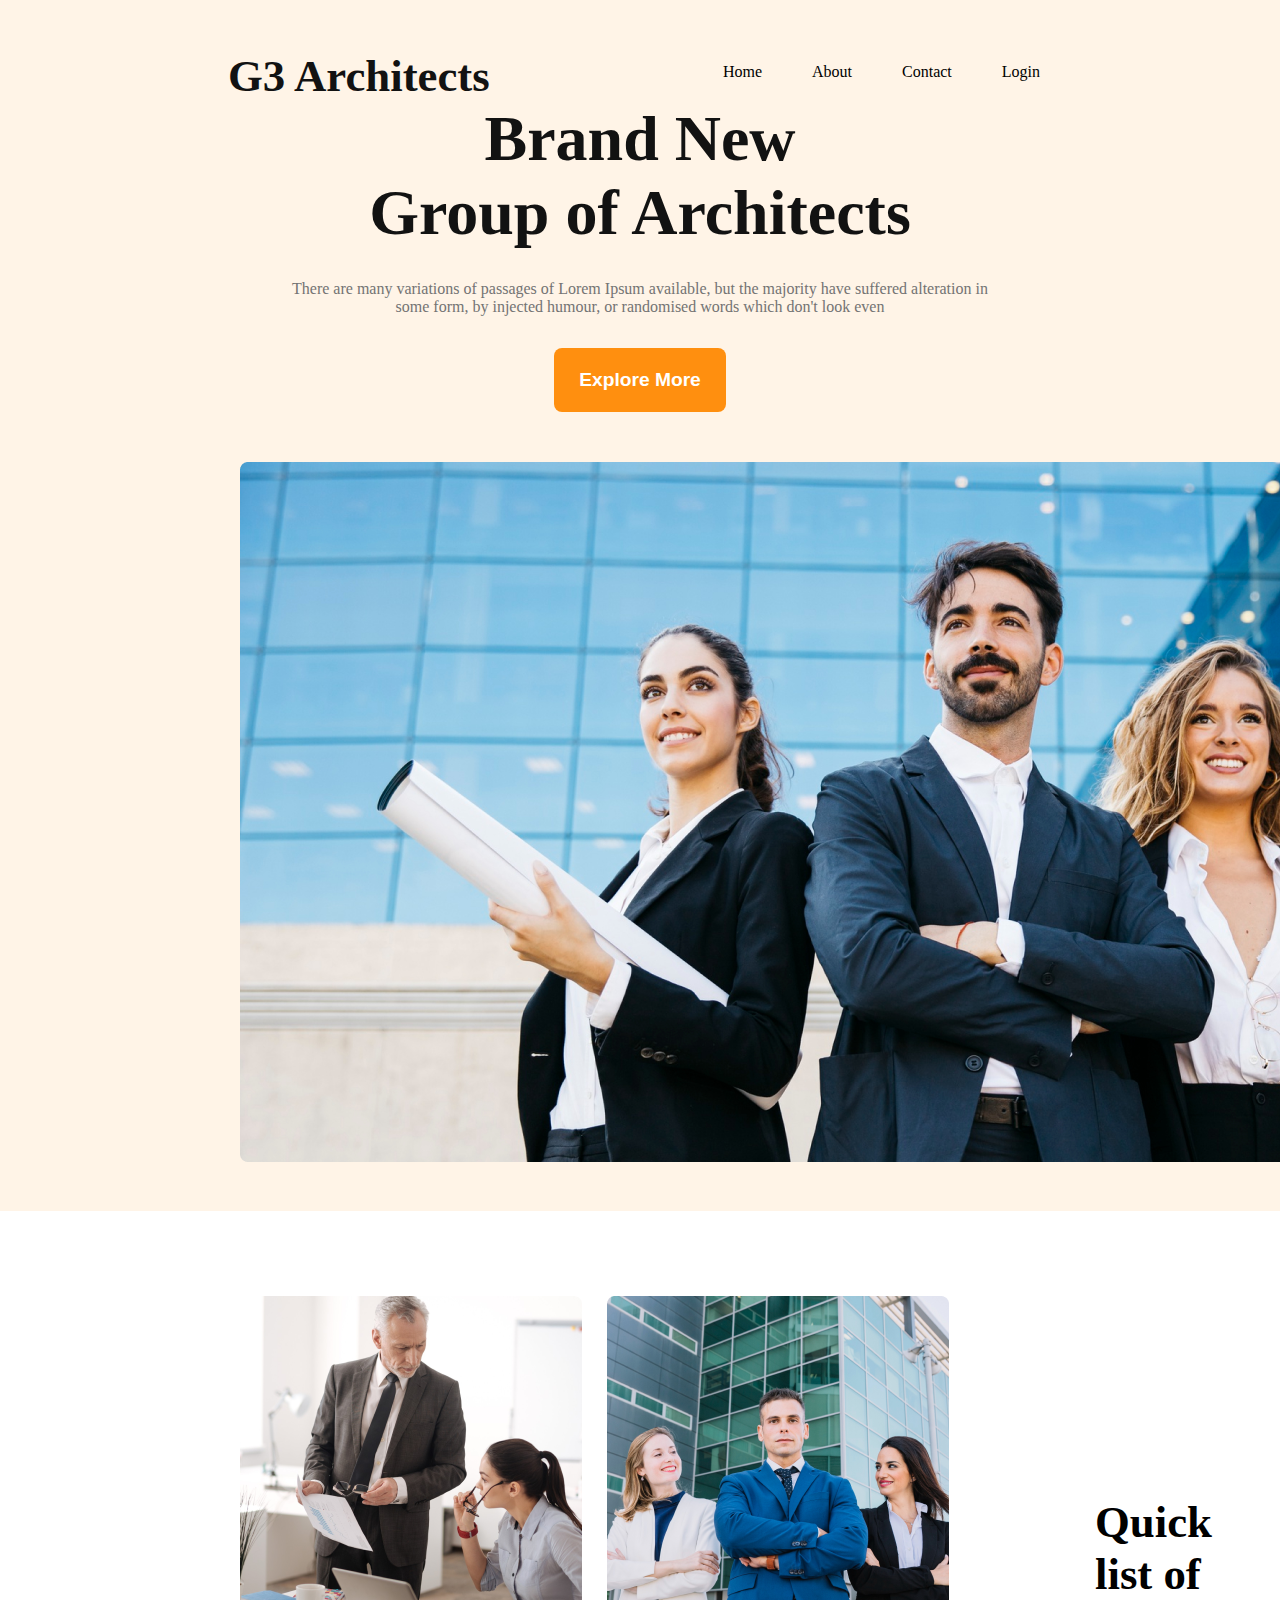
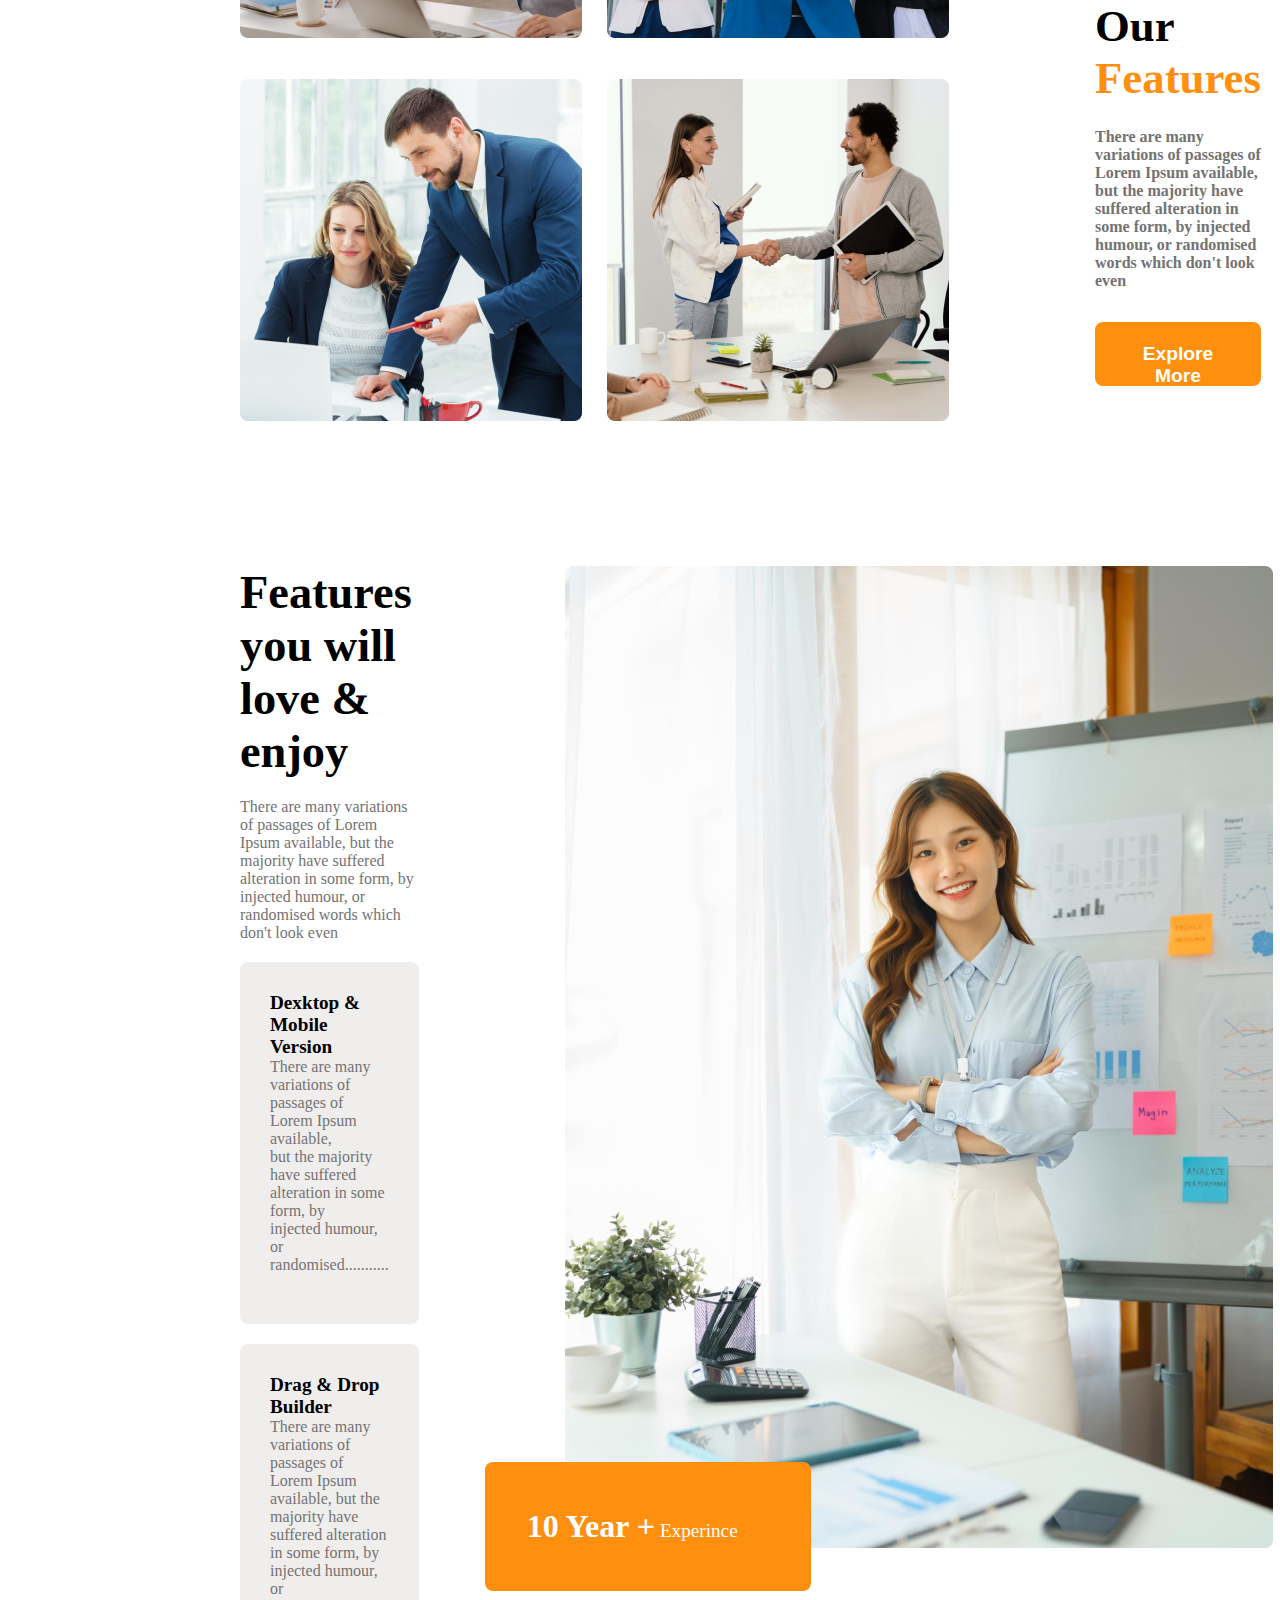
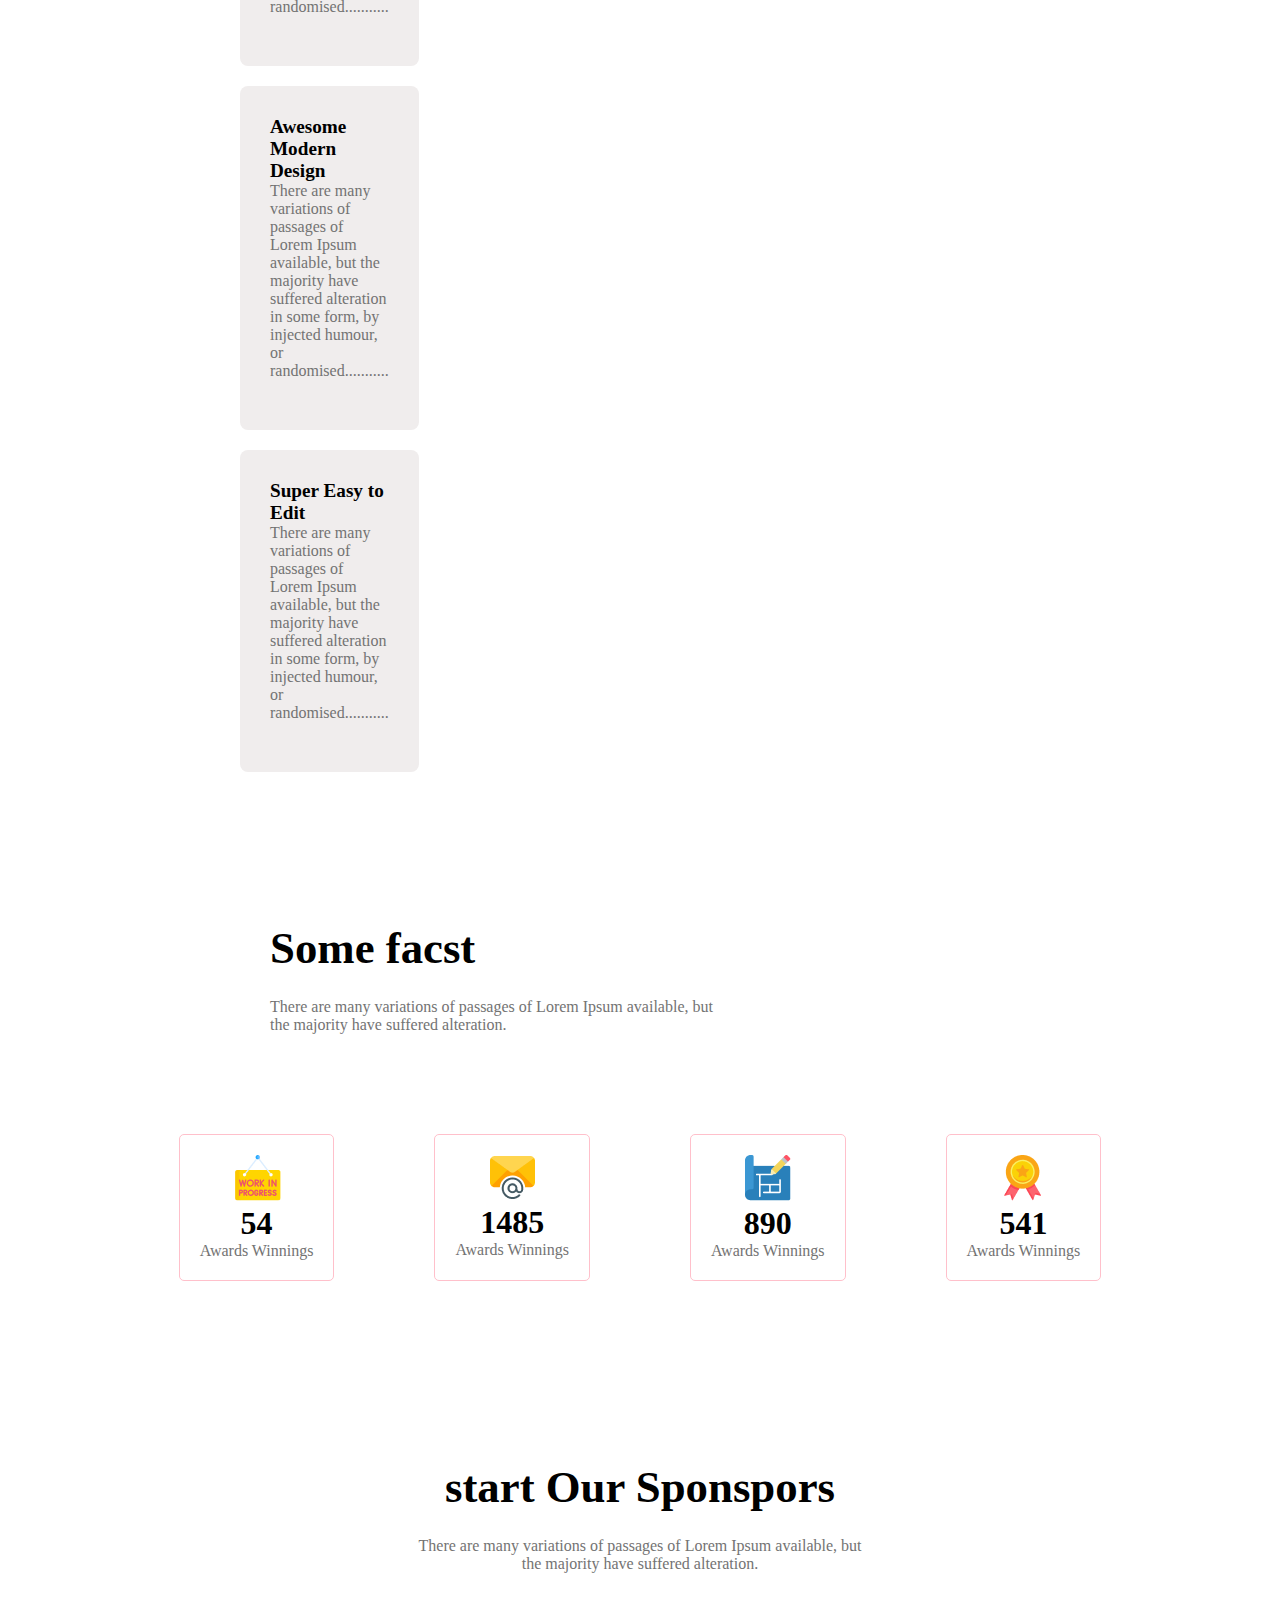
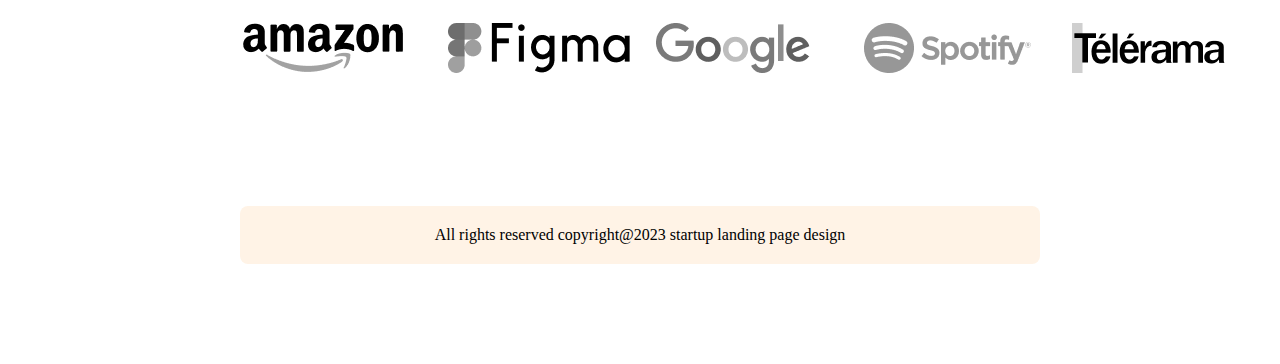
<file: index.html>
<!DOCTYPE html>
<html lang="en">
<head>
    <meta charset="UTF-8">
    <meta name="viewport" content="width=device-width, initial-scale=1.0">
    <title>G3-Architate</title>
    <link rel="stylesheet" href="style.css">
</head>
<body>
    <header>
       <div class="main">
        <nav>
            <h1 class="title">G3 Architects</h1>
            <ul>
                <li>Home</li>
                <li>About</li>
                <li>Contact</li>
                <li>Login</li>
            </ul>
            <!-- small device -->
             <div class="small">
                <img src="[data-uri]"/>
             </div>
        </nav>

        <div class="brand-main">
            <h1 class="brand-title">Brand New <br>
                Group of Architects 
                </h1>
                <p class="brand-subtitle">There are many variations of passages of Lorem Ipsum available, but the majority have suffered alteration in <br> some form, by injected humour, or randomised words which don't look even</p>
                <button class="brand-btn">Explore More</button>
        </div>

        <div class="brand-img">
            <img src="./images/banner.png" alt="">
        </div>

       </div>
       <!-- end banner -->
    </header>

    <main>
        <!-- start our future -->
        <section>
            <div class="future-container">
                <div class="team-img">
                    <img src="./images/team1.png" alt="">
                    <img src="./images/team2.png" alt="">
                    <img src="./images/team3.png" alt="">
                    <img src="./images/team4.png" alt="">
                </div>
                <div class="team-title">
                    <h2 class="team-h">Quick list of Our <br> <span class="clr">Features</span> </h2>
                    <p class="team-p">There are many variations of passages of Lorem Ipsum available, <br> but the majority have suffered alteration in some form, by injected <br> humour, or randomised words which don't look even</p>
                    <button class="brand-btn">Explore More</button>
                </div>

            </div>
        </section>
        <!-- end out future -->

       
        <section>
                <!--start Features you will love & enjoy -->
                <section>
                    <div class="future-container">
                        <div class="row-1">
                            <div class="row-1-title">
                                <h1 class="row-h">Features you will <br> love & enjoy</h1>
                                <p class="p">There are many variations of passages of Lorem Ipsum available, but the <br> majority have suffered alteration in some form, by injected humour, or <br> randomised words which don't look even</p>
                            </div>
                            <div class="rowa">
                                <h4 class="h">Dexktop & Mobile Version</h4>
                                <p class="p">There are many variations of passages of Lorem Ipsum available, <br> but the majority have suffered alteration in some form, by <br>injected humour, or randomised...........</p>
                            </div>
                            <div class="rowa">
                                <h4 class="h">Drag & Drop Builder</h4>
                                <p class="p">There are many variations of passages of <br>Lorem Ipsum available, but the majority have suffered alteration in some form, by <br>injected humour, or randomised...........</p>
                            </div>
                            <div class="rowa">
                                <h4 class="h">Awesome Modern Design</h4>
                                <p class="p">There are many variations of passages of <br>Lorem Ipsum available, but the majority have suffered alteration in some form, by <br>injected humour, or randomised...........</p>
                            </div>
                            <div class="rowa">
                                <h4 class="h">Super Easy to Edit</h4>
                                <p class="p">There are many variations of passages of <br>Lorem Ipsum available, but the majority have suffered alteration in some form, by <br>injected humour, or randomised...........</p>
                            </div>
                        </div>
                        <div class="row-2">
                            <img src="./images/architect.png" alt="">
                            <div class="year-main">
                                <p> <span class="year">10 Year +</span>  Experince</p>
                            </div>
                        </div>
                    </div>
                </section>


        </section>



        <!-- end Features you will love & enjoy -->

                <!-- strt some facts -->
        <section>
            <div class="facts-title">
                <h1 class="facts-h">Some facst</h1>
                <p class="facts-p">There are many variations of passages of Lorem Ipsum available, but <br> the majority have suffered alteration.</p>
            </div>

            <!-- card -->
             <div class="card-container">
               <div class="row">
                <img src="./images/icons/customers.png" alt="">
                <h1>54</h1>
                <p>Awards Winnings</p>
               </div>
               <div class="row">
                <img src="./images/icons/email.png" alt="">
                <h1>1485</h1>
                <p>Awards Winnings</p>
               </div>
               <div class="row">
                <img src="./images/icons/projects.png" alt="">
                <h1>890</h1>
                <p>Awards Winnings</p>
               </div>
               <div class="row">
                <img src="./images/icons/ribon.png" alt="">
                <h1>541</h1>
                <p>Awards Winnings</p>
               </div>
               
             </div>
        </section>
        <!-- end some facts -->

        <section>
            <!-- start Our Sponspors -->
             <div class="sponspors-title">
                <h1 class="sponspors-h">start Our Sponspors</h1>
                <p class="sponspors-p">There are many variations of passages of Lorem Ipsum available, but <br> the majority have suffered alteration.</p>
             </div>

             <div class="img-container">
                <div><img src="./images/sponsors/amazon.png" alt=""></div>
                <img src="./images/sponsors/figma.png" alt="">
                <div><img src="./images/sponsors/google.png" alt=""></div>
                <div><img src="./images/sponsors/spotify.png" alt=""></div>
                <div><img src="./images/sponsors/telerama.png" alt=""></div>
                
             </div>
        </section>


    </main>

    <footer>
        <div class="footer">
            <p>All rights reserved copyright@2023 startup landing page design</p>
        </div>
    </footer>
</body>
</html>
</file>
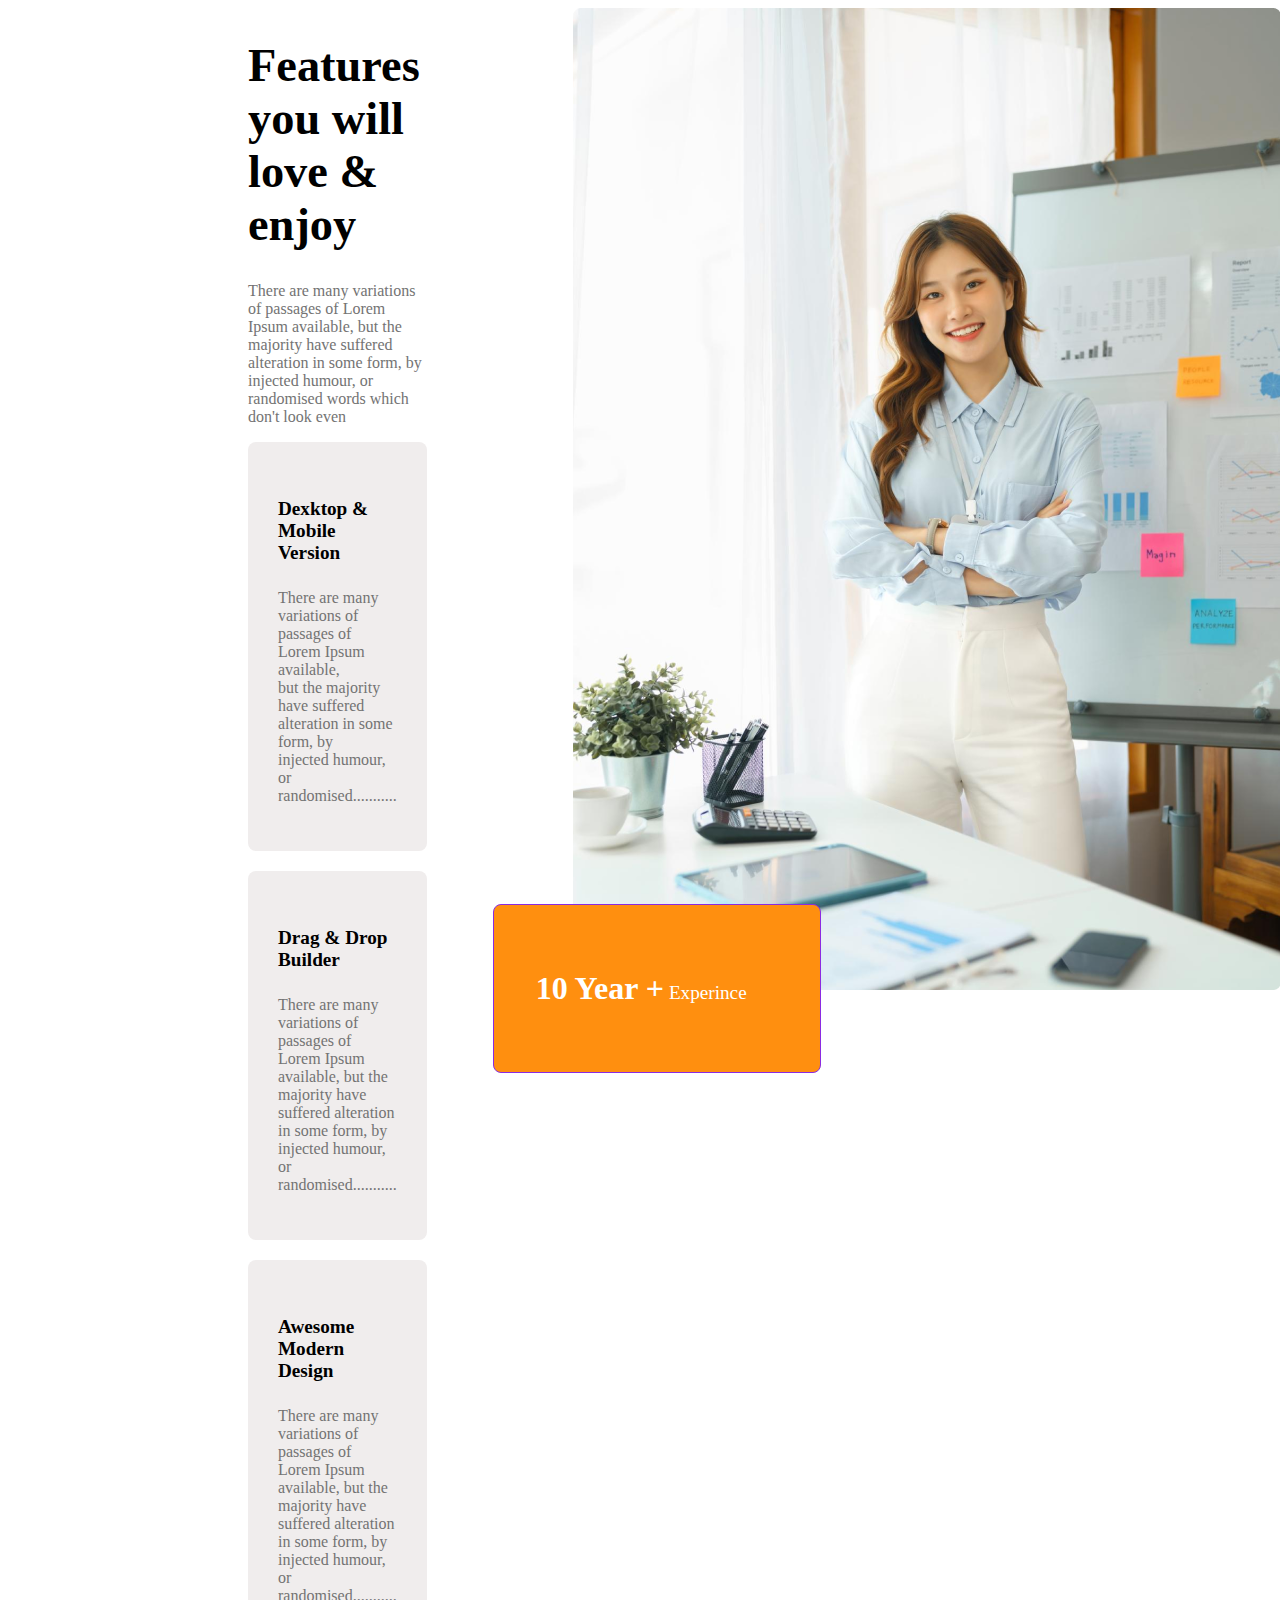
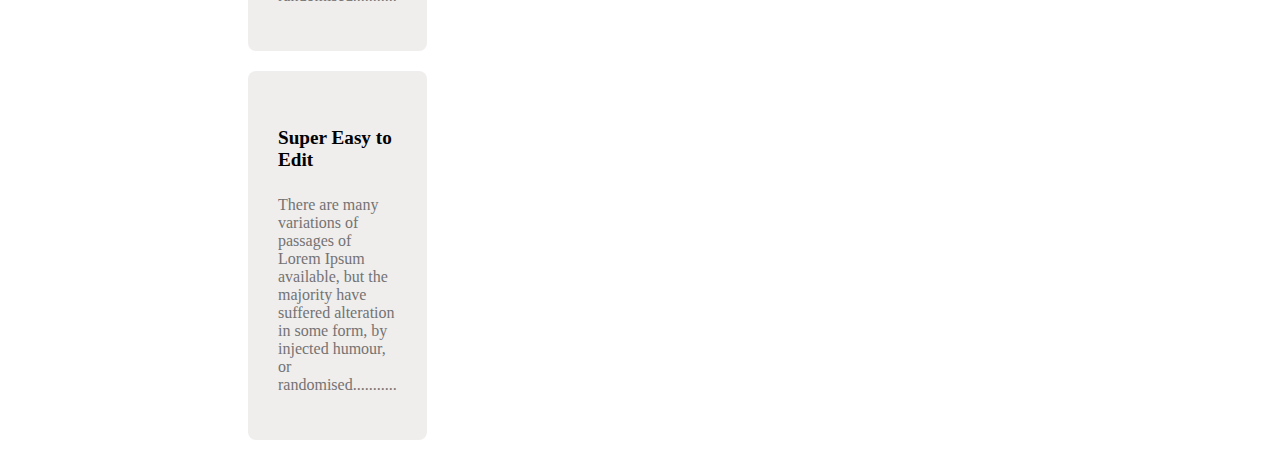
<file: test.html>
<!DOCTYPE html>
<html lang="en">
<head>
    <meta charset="UTF-8">
    <meta name="viewport" content="width=, initial-scale=1.0">
    <title>Document</title>
    <link rel="stylesheet" href="test.css">
</head>
<body>
    <section>
        <div class="future-container">
            <div class="row-1">
                <div class="row-1-title">
                    <h1 class="row-h">Features you will <br> love & enjoy</h1>
                    <p class="p">There are many variations of passages of Lorem Ipsum available, but the <br> majority have suffered alteration in some form, by injected humour, or <br> randomised words which don't look even</p>
                </div>
                <div class="row">
                    <h4 class="h">Dexktop & Mobile Version</h4>
                    <p class="p">There are many variations of passages of Lorem Ipsum available, <br> but the majority have suffered alteration in some form, by <br>injected humour, or randomised...........</p>
                </div>
                <div class="row">
                    <h4 class="h">Drag & Drop Builder</h4>
                    <p class="p">There are many variations of passages of <br>Lorem Ipsum available, but the majority have suffered alteration in some form, by <br>injected humour, or randomised...........</p>
                </div>
                <div class="row">
                    <h4 class="h">Awesome Modern Design</h4>
                    <p class="p">There are many variations of passages of <br>Lorem Ipsum available, but the majority have suffered alteration in some form, by <br>injected humour, or randomised...........</p>
                </div>
                <div class="row">
                    <h4 class="h">Super Easy to Edit</h4>
                    <p class="p">There are many variations of passages of <br>Lorem Ipsum available, but the majority have suffered alteration in some form, by <br>injected humour, or randomised...........</p>
                </div>
            </div>
            <div class="row-2">
                <img src="./images/architect.png" alt="">
                <div class="year-main">
                    <p> <span class="year">10 Year +</span>  Experince</p>
                </div>
            </div>
        </div>
    </section>
</body>
</html>
</file>
<file: style.css>
*{
  margin: 0;
  padding: 0;

}
@import url('https://fonts.googleapis.com/css2?family=Work+Sans:ital,wght@0,100..900;1,100..900&display=swap');


.work-sans {
    font-family: "Work Sans", serif;
    font-optical-sizing: auto;
    font-weight: 400;
    font-style: normal;
  }

  
/* nav start */

.small{
  display: none;
}

.main{
    background-color: hsla(32,100%,53%,0.1);
    margin-bottom: 85px;
}
  nav{
    display: flex;
    margin-left: 228px;
  }
  .title{
    font-weight: 700;
    font-size: 2.8rem;
    color: hsla(0,0%,7%,1);
    font-family: work sans;
    margin-top: 50px;
  }
  ul{
    display: flex;
    list-style: none;
    gap: 50px;
    margin: 0 auto;
    margin-right: 240px;
    margin-top: 63px;
  }

  ul li a{
    font-size: 1.1rem;
    font-weight: 500;
    color: hsla(0,0%,25%,1);
    font-family: Work Sans;
  }


  .brand-main{
    text-align: center
  }
  .brand-title{
    font-size: 4rem;
    font-weight: 700;
    color: hsla(0,0%,7%,1);
    font-family: Work Sans;
  }
  .brand-subtitle{
    font-size: 1rem;
    font-weight: 400;
    color: hsla(0,0%,45%,1);
    font-family: Work Sans;
    margin-top: 30px;
  }

  .brand-img{
    margin-right: 240px;
    margin-left: 240px;
    padding-bottom: 45px;
    width: 100%;
  }

  .brand-btn{
   max-width: 180px;
   max-height: 64px;
   
   background-color: hsla(32,100%,53%,1);
   border: none;
   border-radius: 8px;
   font-size: 1.2rem;
   font-weight: 600;
   padding: 21px 25px;
   color: white;
   margin-bottom: 50px;
   margin-top: 32px;

  }
  /* end banner */

  .future-container{
    display: flex;
    gap: 73px;
    margin-right: 280px;
    margin-left: 280px;
    margin-bottom: 130px;
  }
  .team-img{
  display: grid;
  grid-template-columns: repeat(2,1fr);
  gap: 25px;
  }

.team-h{
  font-weight: 700;
  font-size: 2.8rem;
}

.team-p{
  font-size: 1rem;
  font-weight: 700;
  color: hsla(0,0%,45%,1);
  margin-top: 24px;

}

.clr{
  color: hsla(32,100%,53%,1);
}

.team-title{
  margin-top: 200px;
}
/* end our future */

/* start Features you will love & enjoy */

.future-container{
  display: flex;
  gap: 146px;
  margin-left: 240px;
  margin-right: 240px;
}
.rowa{
  padding: 30px;
  border-radius: 8px;
  background-color:rgb(240, 237, 237);
  margin-bottom: 20px;
  border: none;
}

.row-h{
  font-size: 2.9rem;
  font-weight: 700;
  margin-bottom: 20px;
}
.p{
  font-size: 1rem;
  font-weight: 400;
  color: hsla(0,0%,45%,1);
  margin-bottom: 20px;
}
.h{
  font-size: 1.2rem;
  font-weight: 600;
}
.year-main{
  max-width: 242px;
  max-height: 200px;
  background-color: hsla(32,100%,53%,1);
  padding: 46px 42px;
  color: white;
  font-size: 1.2rem;
  border-radius: 8px;
  position: relative;
  top: -90px;
  left: -80px;
}
.year{
  font-weight: 700;
  font-size: 2rem;
  color: white;
}



/* end Features you will love & enjoy */

/* strt some facts */
.facts-title{
  margin-left: 270px;
}
.facts-h{
  font-size: 2.8rem;
  font-weight: 700;
  margin-bottom: 24px;
}
.facts-p{
  color: hsla(0,0%,45%,1);
  font-size: 1rem;
  font-weight: 400;
  margin-bottom: 100px;
}
.card-container{
  display: flex;
  gap: 100px;
  justify-content: center;
  margin-bottom: 180px;
}
.row{
  max-width: 241px;
  max-height: 241px;
  border: 1px solid pink;
  border-radius: 5px;
  padding: 20px;
  text-align: center;
}
.row > p{
  color: hsla(0,0%,45%,1);
}

/* start Our Sponspors */
.sponspors-title{
  text-align: center;
}
.sponspors-h{
  font-weight: 700;
  font-size: 2.8rem;
  margin-bottom: 24px;
}

.sponspors-p{
  font-size: 1rem;
  color: hsla(0,0%,45%,1);
  font-weight: 400;
  margin-bottom: 50px;
}
.img-container{
  display: grid;
  grid-template-columns: repeat(5,1fr);
  margin-left: 240px;
  margin-bottom: 129px;
  filter: grayscale(100%);
}

/* footer strt */

footer{
  background-color: hsla(32,100%,95%,1);
  max-width: 80%;
  max-height: 400px;
  padding: 20px;
  margin-bottom: 100px;
  text-align: center;
  margin-left: 240px;
  margin-right: 240px;
  border-radius: 8px;
}
  /* responsive device 576px */
  @media screen and (max-width:576px) {
    .year-main{
      padding: 20px 20px;
      margin-left: 0px;
      margin-right: 0px;
      top: -40px;
      left: 20px;
    }
    .future-container{
      margin-left: 10px;
      margin-right: 10px;
      flex-direction: column;
    }
    .row-2{
      max-width: 550px;
    }
    .row-2 img{
      max-width: 100%;
      margin-left: auto;
    }
    footer{
      margin-left: 20px;
      width: 90%;
      justify-items: center;
    }
    .img-container{
      grid-template-columns: repeat(1,1fr);
      margin-left: 100px;
      align-items: center;
      gap: 30px;
    }
    .facts-title{
      margin-left: 50px;
      
    }
    .card-container{
      flex-direction: column;
      align-items: center;
    }

    .team-img{
      grid-template-columns: repeat(1,1fr);

    }
    .team-title{
      margin-top: 20px;
    }
    
    .future-container{
      flex-direction: column;
      margin-right: 20px;
      margin-left: 20px;
      margin-bottom: 20px;
    }
    .nav, .ul{
        flex-direction: column;
    }
    .main{
      height: 700px;
      max-width: 100%;
    }

    .title{
      text-align: center;
      font-size: 2rem;
    }

    nav{
      display: flex;
      margin-left: 22px;
      flex-direction: column;
    }
  .small{
    text-align: start;
    display: inline;
  }

    ul{
      /* gap: 1.9rem;
     font-size: 1.5rem;
     margin-left: auto;
     margin-right: auto; */
     display: none;
     
    }

    .brand-title{
      font-size: 1.5rem;
      margin-left: 10px;
      margin-top: 30px;
      margin-bottom: 30px;
    }

    .brand-subtitle{
      margin-left: 10px;
      margin-right: 10px;
    }

    .brand-img{
     max-width: 300px;
      max-height: 300px;
      margin-left: auto;
      margin-right: auto;
    }

    .brand-img img{
      max-width: 100%;
      position: relative;
      border-radius: 8px;
    }
  }
</file>
<file: test.css>
.future-container{
    display: flex;
    gap: 146px;
    margin-left: 240px;
    margin-right: 240px;
}
.row{
    padding: 30px;
    border-radius: 8px;
    background-color:rgb(240, 237, 237);
    margin-bottom: 20px;
}

.row-h{
    font-size: 2.9rem;
    font-weight: 700;
}
.p{
    font-size: 1rem;
    font-weight: 400;
    color: hsla(0,0%,45%,1);
}
.h{
    font-size: 1.2rem;
    font-weight: 600;
}
.year-main{
    border: 1px solid blueviolet;
    max-width: 242px;
    max-height: 200px;
    background-color: hsla(32,100%,53%,1);
    padding: 46px 42px;
    color: white;
    font-size: 1.2rem;
    border-radius: 8px;
    position: relative;
    top: -90px;
    left: -80px;
}
.year{
    font-weight: 700;
    font-size: 2rem;
    color: white;
}
</file>
